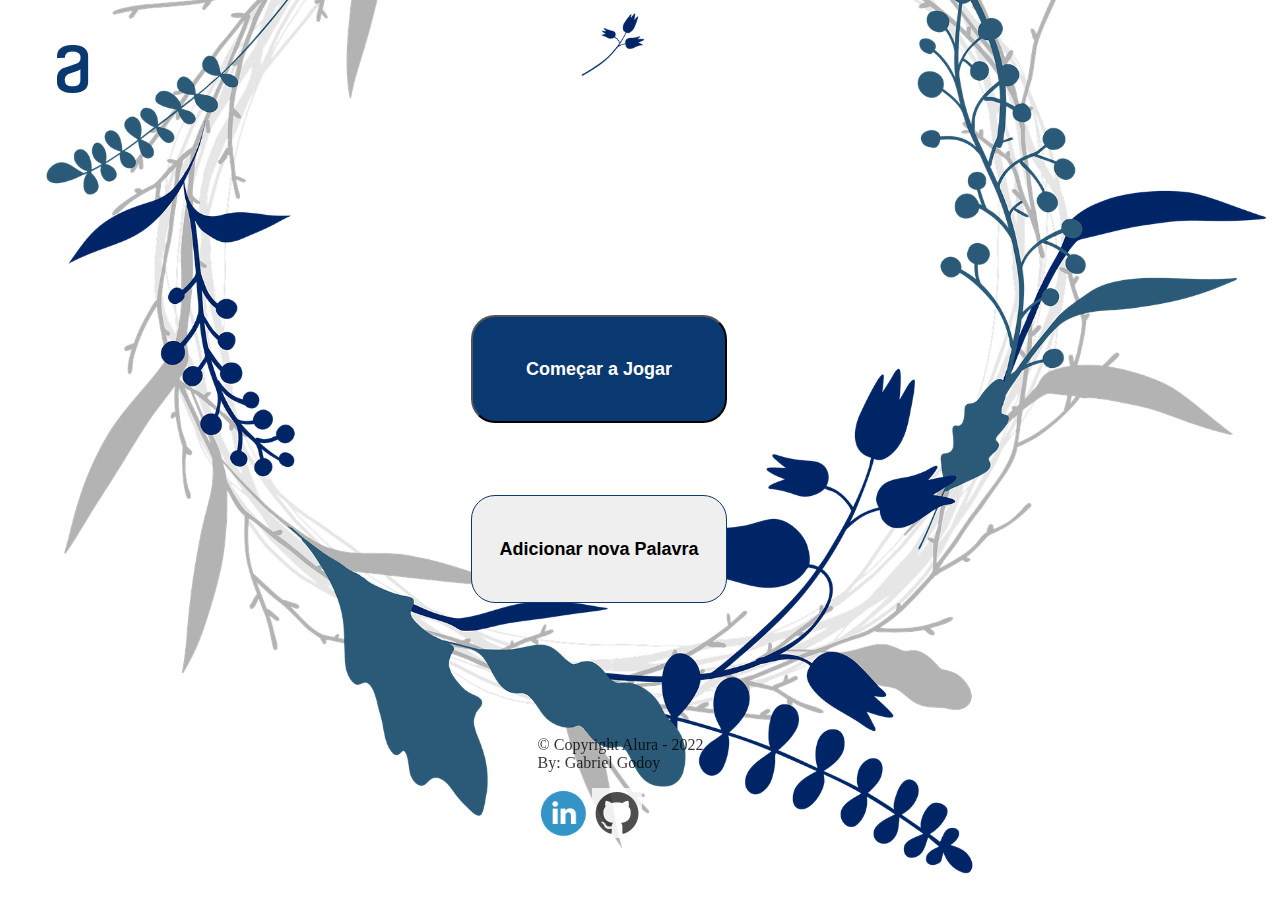
<file: index.html>
<!DOCTYPE html>
<html lang="pt-br">

<head>
  <meta charset="UTF-8">
  <title>JogoForca</title>
  <meta name="author" content="Gabriel">
  <meta name="description" content="JogoForca">

  <link rel="stylesheet" href="style/index.css">
</head>

<body>

  <img class="fundo" src="img/fundo.png">

  <header>
    <img class="logo" src="img/logo.png">
  </header>

  <div class="container">

    <main>
      <form>
        <div class="botao">
          <a href="play.html">
            <input type="button" id="play" value="Começar a Jogar">
          </a>
          <a href="addPalavra.html">
            <input type="button" id="addPalavra" value="Adicionar nova Palavra">
          </a>
        </div>
      </form>
    </main>

    <footer>
      <div class="direitos">
        <p id="copyright">&copy; Copyright Alura - 2022<br> By: Gabriel Godoy</p>
        <img id="linked" src="img/linkedin.png" alt="Link para o LinkedIn" usemap="#linkedin" width="50" height="50">
        <img id="github" src="img/github.jpg" alt="Link para o GitHub" usemap="#github" width="50" height="50">
      </div>

      <map name="linkedin">
        <area target="_blank" title="LinkedIn Gabriel" href="https://www.linkedin.com/in/gabriel-godoy-dev/"
          shape="circle" coords="50,50,60">
      </map>

      <map name="github">
        <area target="_blank" title="GitHub Gabriel" href="https://github.com/GabrielMariolla" shape="circle"
          coords="50,50,60">
      </map>
    </footer>
  </div>
</body>
</html>
</file>
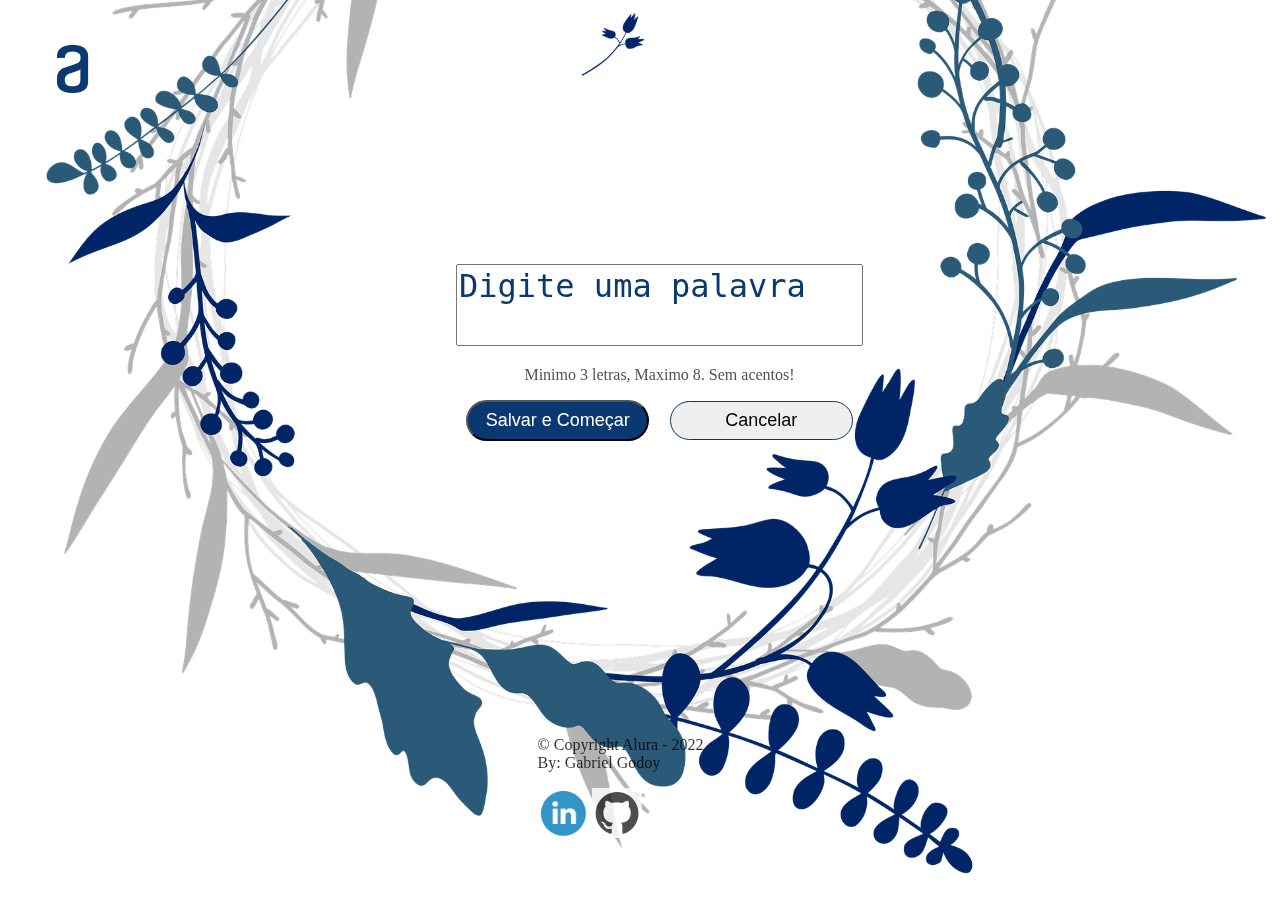
<file: addPalavra.html>
<!DOCTYPE html>
<html lang="pt-br">

<head>
  <meta charset="UTF-8">
  <title>addPalavra</title>
  <meta name="author" content="Gabriel">
  <meta name="description" content="Jogo">


  <link rel="stylesheet" href="style/addPalavra.css">

  <script defer src="js/addPalavra.js"></script>

</head>

<body>

  <img class="fundo" src="img/fundo.png">

  <header>
    <img class="logo" src="img/logo.png">
  </header>

  <div class="container">

    <main>
      <textarea name="text" maxlength="8" placeholder="Digite uma palavra"></textarea>
      <p>Minimo 3 letras, Maximo 8. Sem acentos!</p>

      <div class="botoes">
        <button class="salvarComecar" onclick="addPalavra()"> Salvar e Começar </button>

        <button class="cancelar" onclick='window.location.href="index.html"'> Cancelar </button>
      </div>
    </main>

  </div>
  <footer>
    <div class=" direitos">
      <p id="copyright">&copy; Copyright Alura - 2022<br> By: Gabriel Godoy</p>

      <img id="linked" src="img/linkedin.png" alt="Link para o LinkedIn" usemap="#linkedin" width="50" height="50">
      <img id="github" src="img/github.jpg" alt="Link para o GitHub" usemap="#github" width="50" height="50">
    </div>

    <map name="linkedin">
      <area target="_blank" title="LinkedIn Gabriel" href="https://www.linkedin.com/in/gabriel-godoy-dev/"
        shape="circle" coords="50,50,60">
    </map>

    <map name="github">
      <area target="_blank" title="GitHub Gabriel" href="https://github.com/GabrielMariolla" shape="circle"
        coords="50,50,60">
    </map>
  </footer>
</body>

</html>
</file>
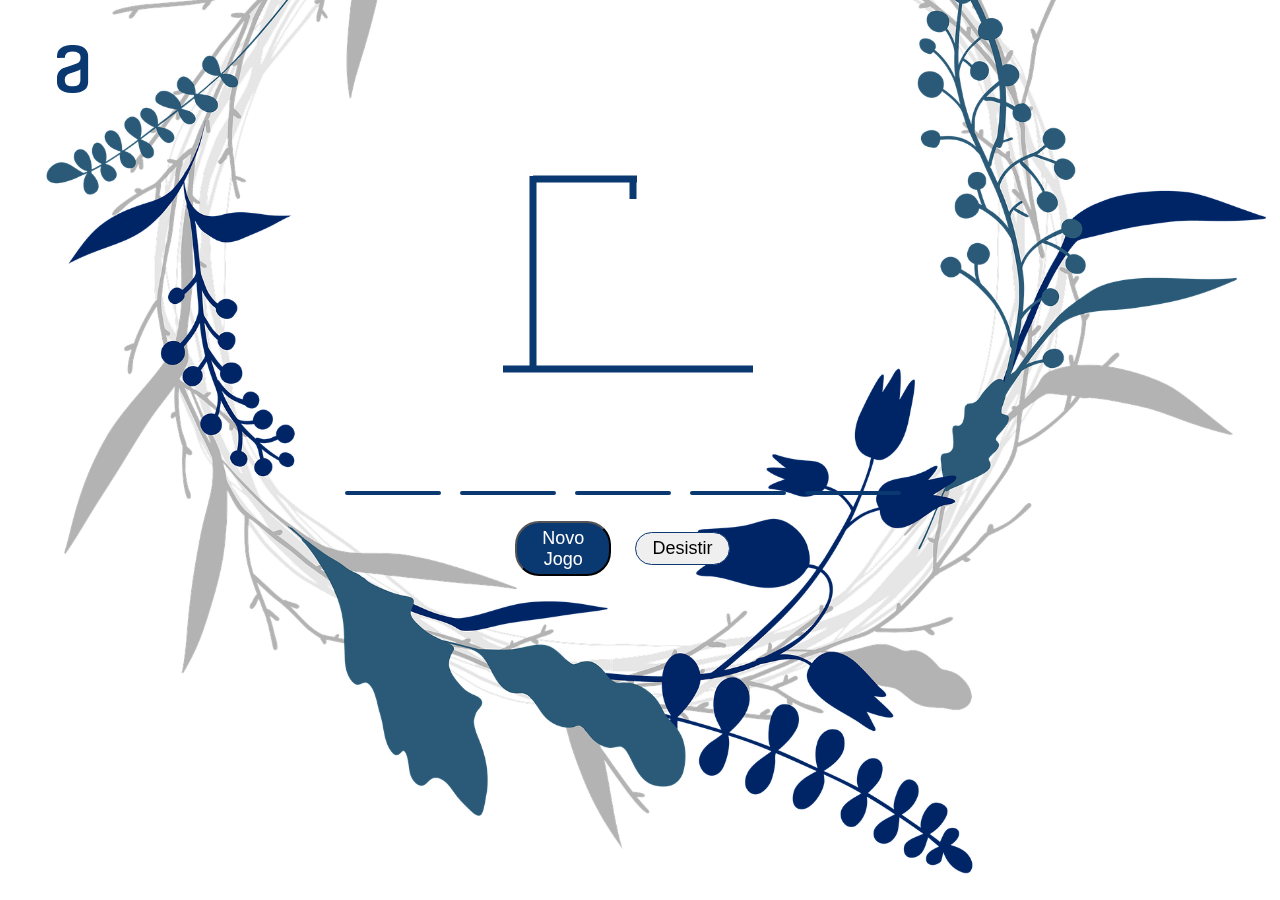
<file: play.html>
<!DOCTYPE html>
<html lang="pt-br">

<head>
  <meta charset="UTF-8">
  <title>JogoForca</title>
  <meta name="author" content="Gabriel">
  <meta name="description" content="Play">

  <link rel="stylesheet" href="style/index.css">
  <link rel="stylesheet" href="style/play.css">

  <script defer src="js/play.js"></script>
</head>

<body onload="iniciarJogo()">

  <img class="fundo" src="img/fundoBranco.png">

  <header>
    <img class="logo" src="img/logo.png">
  </header>

  <div class="container">

    <main class="center">
      <canvas id="canvas" width="600" height="400"></canvas>
      <h2></h2>
      <div class="letras container"></div>

      <div class="letraerrada">
        <span class="wrongletter"></span>
      </div>

      <div class="botoes">
        <button class="novoJogo" onClick="document.location.reload(true);">Novo Jogo</button>
        <button id="desistir">Desistir</button>
      </div>
    </main>
  </div>

  <script>
    let c = document.getElementById("canvas")
    if (c.getContext) {
      var pincel = canvas.getContext('2d')

      pincel.beginPath();

      pincel.lineWidth = 7
      pincel.strokeStyle = "#0A3871";
      pincel.moveTo(0, 395);
      pincel.lineTo(250, 395);

      pincel.moveTo(30, 202);
      pincel.lineTo(30, 395);

      pincel.moveTo(30, 205)
      pincel.lineTo(134, 205)

      pincel.moveTo(130, 205)
      pincel.lineTo(130, 225)
      pincel.stroke();
      pincel.closePath()
      pincel.beginPath()
    }
  </script>
</file>
<file: style/index.css>
.fundo {
    position: fixed;
    top: -40%;
    left: 1%;
    margin-left: auto;
    margin-right: auto;
    width: 99%;
}

.logo {
    position: absolute;
    left: 1%;
    top: 5%;
}

.container {
    margin-left: auto;
    margin-right: auto;
    width: 27%;
}

.botao {
    margin-left: auto;
    margin-right: auto;
    width: 99%;
}

#play {
    position: absolute;
    width: 20%;
    height: 12%;
    top: 35%;
    margin-left: auto;
    margin-right: auto;

    font-weight: bold;
    font-size: 18px;
    color: white;

    background: #0A3871;
    border-radius: 24px;

    cursor: pointer;
}

#play:hover {
    transform: scale(105%);
    transition: 100ms;
}

#addPalavra {
    position: absolute;
    width: 20%;
    height: 12%;
    top: 55%;

    font-weight: bold;
    font-size: 18px;

    border: 1px solid #0A3871;
    border-radius: 24px;

    cursor: pointer;
}

#addPalavra:hover {
    transform: scale(105%);
    transition: 100ms;
}

.direitos {
    position: absolute;
    top: 80%;
    opacity: 0.8;
    width: 30%;
    left: 42%;
}

.color{
    background: #0A3871;
    color:#fff
}
.color:active{
    background: #062d5e;
}
</file>
<file: style/addPalavra.css>
.fundo {
    position: fixed;
    top: -40%;
    left: 1%;
    margin-left: auto;
    margin-right: auto;
    width: 99%;
}

.logo {
    position: absolute;
    left: 1%;
    top: 5%;
}

.container{
    position: fixed;
    margin-top: 20%;
    margin-left: 35%;
	
}


textarea{
    color:#0A3871;
    font-size: 32px;
    resize: none;
}
textarea::placeholder{
    color:#0A3871;
}

main p{
    display: flex;
	align-items: center;
	justify-content: space-around;

    opacity: 0.7;
}

.botoes{
    display: flex;
	align-items: center;
	justify-content: space-between;
}

.salvarComecar {
    width: 45%;
    height: 12%;
    top: 35%;
    margin-left: auto;
    margin-right: auto;
    padding: 2%;

    font-size: 18px;
    color: white;

    background: #0A3871;
    border-radius: 24px;

    cursor: pointer;
}

.salvarComecar:hover {
    transform: scale(105%);
    transition: 100ms;
}

.cancelar {
    width: 45%;
    height: 12%;
    top: 35%;
    margin-left: auto;
    margin-right: auto;
    padding: 2%;

    font-size: 18px;

    border: 1px solid #0A3871;
    border-radius: 24px;

    cursor: pointer;
}

.cancelar:hover {
    transform: scale(105%);
    transition: 100ms;
}

.direitos {
    position: absolute;
    top: 80%;
    opacity: 0.8;
    width: 30%;
    left: 42%;
}

.color{
    background: #0A3871;
    color:#fff
}
.color:active{
    background: #062d5e;
}
</file>
<file: style/play.css>
span{
    text-transform: uppercase;
}

.letter{
    text-align: center;
    margin: 0.2em;
    font-size: 3em;
    height: 1.5em;
    display: flex;
    flex-direction: column;
    justify-content: end;
}
.letter::after{
    content: "";
    display: flex;
    width: 2em;
    height: 0.1em;
    border-radius: 5px;
    background-color: #0A3871;
}
.wrongletter{
    font-size:1em;
}

.letras{
    height: 75px;
    align-items: flex-end;
}

.center{
    margin-top: -10%;
    margin-left: -10%;
    width: 70%;
}

.container{
    position: relative;
    display: flex;
    justify-content: center;
    align-items: center;
    flex-wrap: nowrap;
    padding:1.5em 0em;
}

#canvas{
    margin-top: -10%;
}

.botoes{
    display: flex;
	align-items: center;
	justify-content: space-around;
}

.novoJogo {
    width: 40%;
    height: 30%;
    top: 35%;
    margin-left: auto;
    margin-right: auto;
    padding: 2%;

    font-size: 18px;
    color: white;

    background: #0A3871;
    border-radius: 24px;

    cursor: pointer;
}

.novoJogo:hover {
    transform: scale(105%);
    transition: 100ms;
}

#desistir {
    width: 40%;
    height: 30%;
    top: 35%;
    margin-left: auto;
    margin-right: auto;
    padding: 2%;

    font-size: 18px;

    border: 1px solid #0A3871;
    border-radius: 24px;

    cursor: pointer;
}

#desistir:hover {
    transform: scale(105%);
    transition: 100ms;
}
</file>
